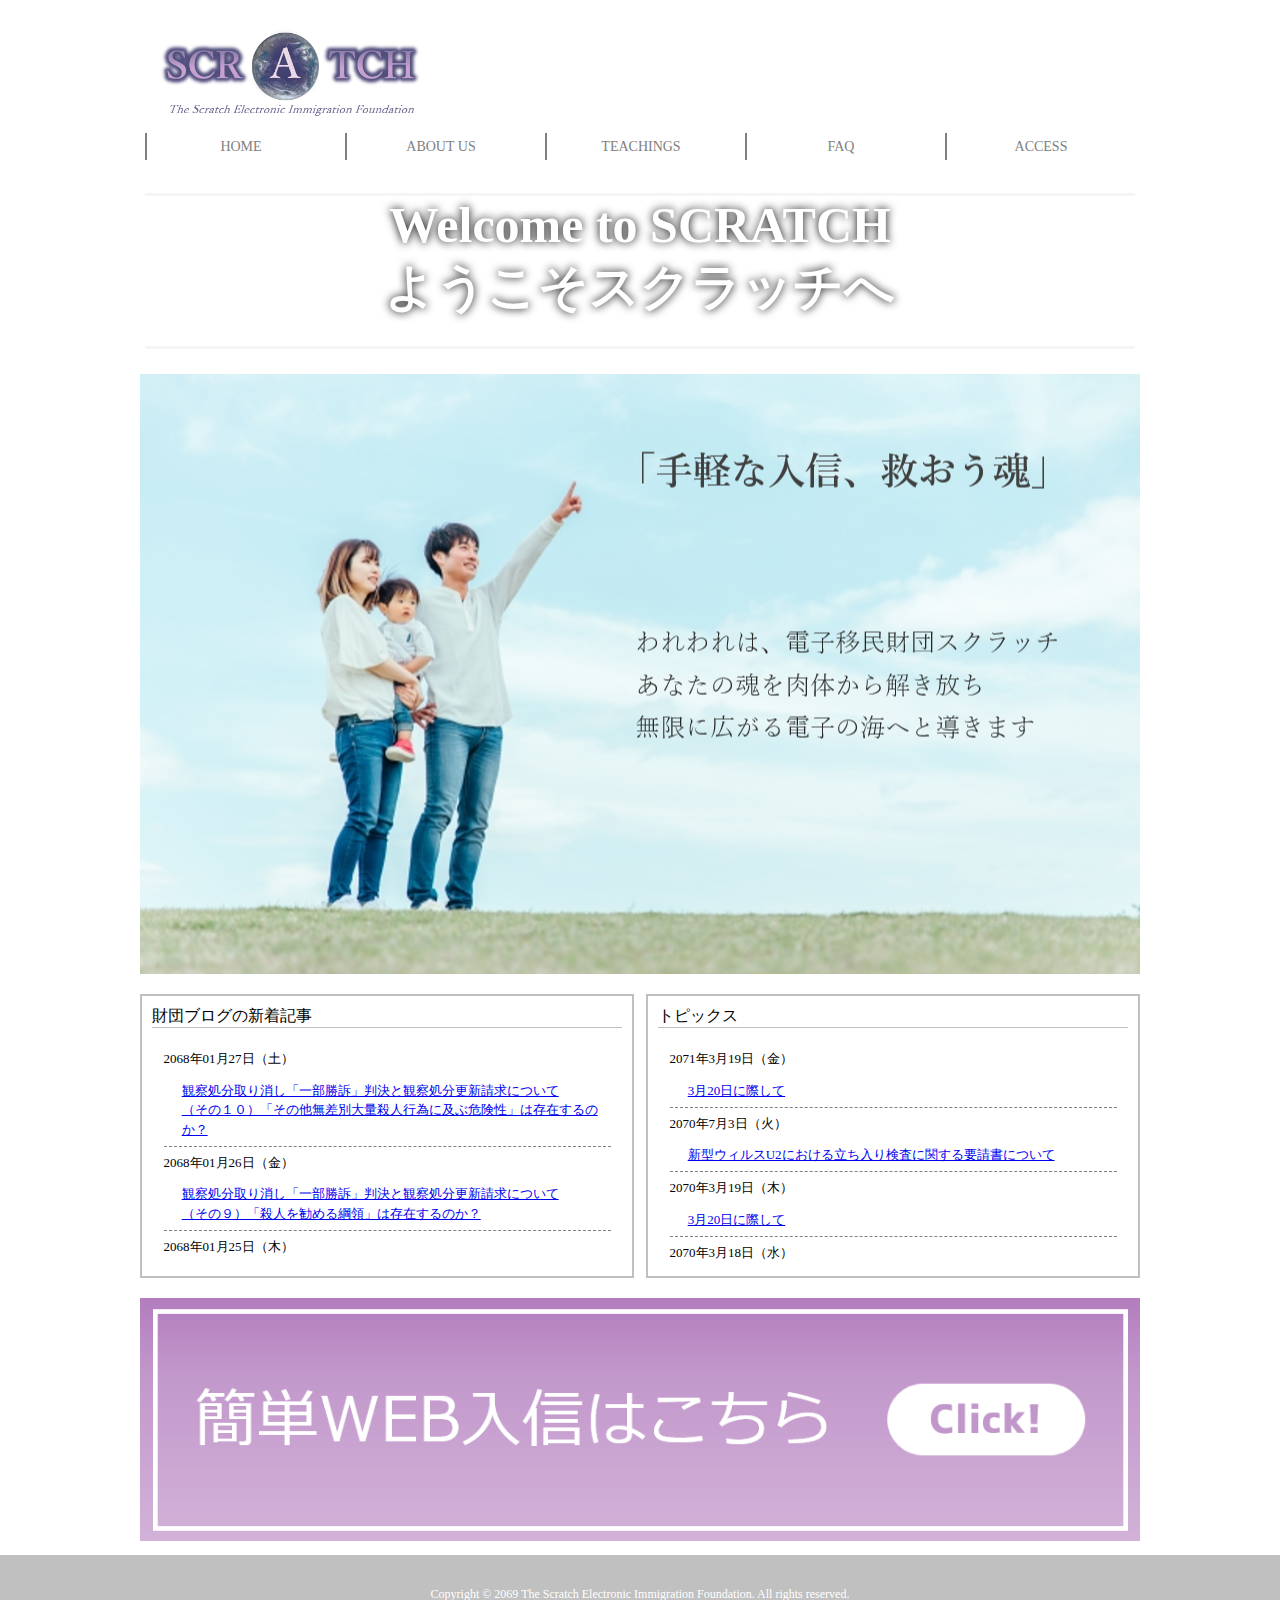
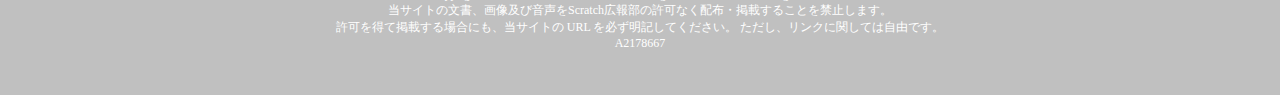
<file: index.html>
<!DOCTYPE html>
<html lang=ja>
    <head>
        <meta charset="UTF-8">
        <link href="style.css" rel="stylesheet" type="text/css">
        <title>電子移民財団スクラッチHP</title>
    </head>
    <body>
        <div id="container">
        <header></header>
        <nav>
            <div id="menu">
                <ul>
                <li><a href="Final_Ex.html">HOME</a></li>
                <li><a href="page_2.html">ABOUT US</a></li>
                <li><a href="page_3.html">TEACHINGS</a></li>
                <li><a href="page_4.html">FAQ</a></li>
                <li><a href="page_5.html">ACCESS</a></li>
                </ul>
            </div>
        </nav>

        <main id="page_1_main">
            <article id="a0">Welcome to SCRATCH<br>ようこそスクラッチへ</article>
            <article id="a3" class="p1"></article>
            <article id="a1" class="p1">
                <p id="topics">財団ブログの新着記事</p>
                <div class="box">
                    <ul>
                    <p>2068年01月27日（土）</p>
                    <li><a href="page_0.html">観察処分取り消し「一部勝訴」判決と観察処分更新請求について<br>（その１０）「その他無差別大量殺人行為に及ぶ危険性」は存在するのか？</a></li>
                    <p>2068年01月26日（金）</p>
                    <li><a href="page_0.html">観察処分取り消し「一部勝訴」判決と観察処分更新請求について<br>（その９）「殺人を勧める綱領」は存在するのか？</a></li>
                    <p>2068年01月25日（木）</p>
                    <li><a href="page_0.html">観察処分取り消し「一部勝訴」判決と観察処分更新請求について<br>（その８）「無差別大量殺人行為当時の役員」が現在も役員なのか？</a></li>
                    <p>2068年01月24日（水）</p>
                    <li><a href="page_0.html">観察処分取り消し「一部勝訴」判決と観察処分更新請求について<br>（その７）「無差別大量殺人行為当時の構成員」が現在も構成員なのか？</a></li>
                    <p>2068年01月23日（火）</p>
                    <li><a href="page_0.html">観察処分取り消し「一部勝訴」判決と観察処分更新請求について<br>（その６）「首謀者の影響力」は存在するのか？</a></li>
                    <p>2068年01月22日（月）</p>
                    <li><a href="page_0.html">観察処分取り消し「一部勝訴」判決と観察処分更新請求について<br>（その５）観察処分の「５つの要件」とは？</a></li>
                    <p>2067年11月20日（月）</p>
                    <li><a href="page_0.html">観察処分取り消し「一部勝訴」判決と観察処分更新請求について<br>（その４）対象は「スクラッチ」と「エンジェル・リング」だけではない</a></li>
                    <p>2067年11月16日（木）</p>
                    <li><a href="page_0.html">観察処分取り消し「一部勝訴」判決と観察処分更新請求について<br>（その３）観察処分、真の対象団体とは？</a></li>
                    <p>2067年11月13日（月）</p>
                    <li><a href="page_0.html">観察処分取り消し「一部勝訴」判決と観察処分更新請求について<br>（その２）「2団体一体論」VS「架空団体論」</a></li>
                    <p>2067年11月09日（木）</p>
                    <li><a href="page_0.html">観察処分取り消し「一部勝訴」判決と観察処分更新請求について<br>（その１）Scratch、再び「一部訴訟」す</a></li>
                
                    </ul>
                </div>
            </article>
            <article id="a2" class="p1">
                <p id="topics">トピックス</p>
                <div class="box">
                    <ul>
                    <p>2071年3月19日（金）</p>
                    <li><a href="page_0.html">3月20日に際して</a></li>
                    <p>2070年7月3日（火）</p>
                    <li><a href="page_0.html">新型ウィルスU2における立ち入り検査に関する要請書について</a></li>
                    <p>2070年3月19日（木）</p>
                    <li><a href="page_0.html">3月20日に際して</a></li>
                    <p>2070年3月18日（水）</p>
                    <li><a href="page_0.html">被害者の方々への補償について</a></li>
                    <p>2070年1月21日（火）</p>
                    <li><a href="page_0.html">一連の事件の被害者の方々への支払いについて</a></li>
                    </ul>
                </div>
            </article>
            <article id="a4" class="p1">
                <a href="page_0.html"><img src="images/enter.png" sizes="cover"></a>
            </article>
        </main>

        <footer>
            <p>Copyright © 2069 The Scratch Electronic Immigration Foundation. All rights reserved.<br>
                当サイトの文書、画像及び音声をScratch広報部の許可なく配布・掲載することを禁止します。<br>
                許可を得て掲載する場合にも、当サイトの URL を必ず明記してください。 ただし、リンクに関しては自由です。<br>
                A2178667
            </p>
        </footer>
        

        </div> <!-- container -->
    </body>
</html>
</file>
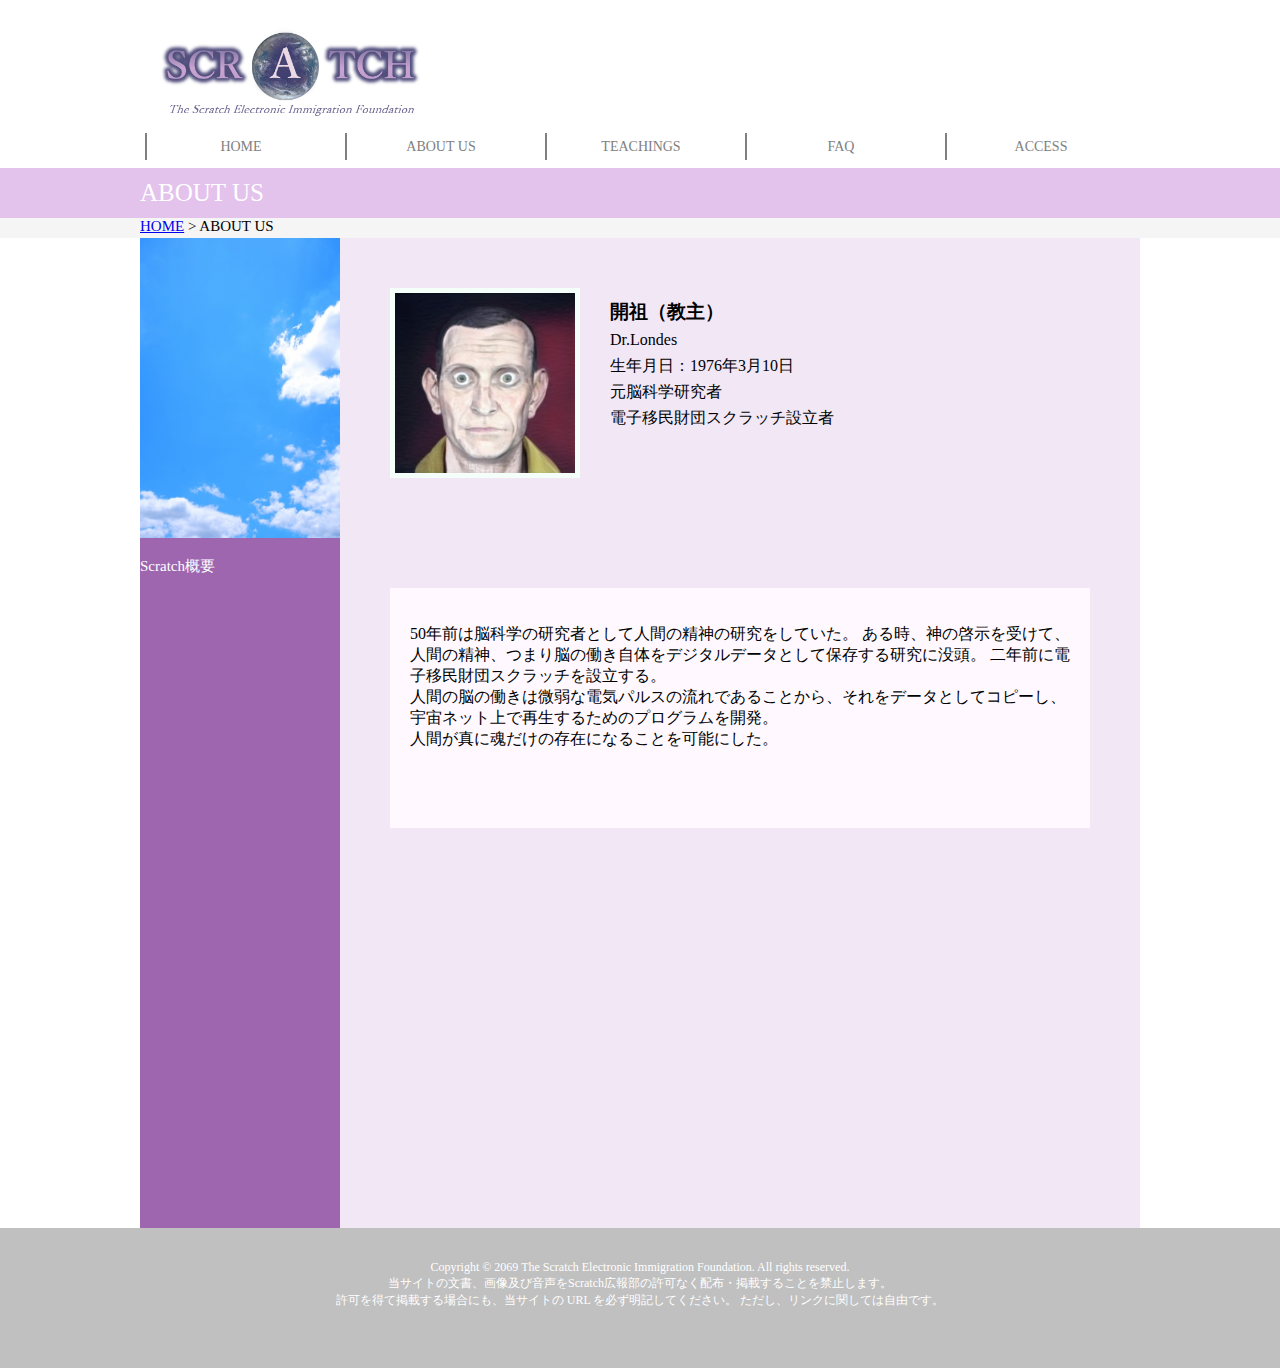
<file: page_2.html>
﻿
<!DOCTYPE html>
<html lang=ja>
    <head>
        <meta charset="UTF-8">
        <link href="style.css" rel="stylesheet" type="text/css">
        <title>電子移民財団スクラッチHP</title>
    </head>
    <body>
    <div id="container">
        <header></header>
        <nav>
            <div id="menu">
                <ul>
                <li><a href="index.html">HOME</a></li>
                <li><a href="page_2.html">ABOUT US</a></li>
                <li><a href="page_3.html">TEACHINGS</a></li>
                <li><a href="page_4.html">FAQ</a></li>
                <li><a href="page_5.html">ACCESS</a></li>
                </ul>
            </div>
        </nav>
        
        <div id="Item1" class="Item"><p>ABOUT US</p></div>
        <div id="Item2" class="Item"><a href="Final_Ex.html">HOME</a> &gt; ABOUT US</div>

        <aside id="page_2_aside">
            <img src="images/22138390_s.jpg">
            <p>Scratch概要</p>
        </aside>

        <main id="page_2_main">
            <img src="images/londes.jpeg">
            <article id="londes">
                <h3>開祖（教主）</h3>
                <p>Dr.Londes</p>
                <p>生年月日：1976年3月10日</p>
                <p>元脳科学研究者</p>
                <p>電子移民財団スクラッチ設立者</p>
                
            </article>
            <article id="londes2">
                <p>50年前は脳科学の研究者として人間の精神の研究をしていた。
                    ある時、神の啓示を受けて、人間の精神、つまり脳の働き自体をデジタルデータとして保存する研究に没頭。
                    二年前に電子移民財団スクラッチを設立する。<br>
                    人間の脳の働きは微弱な電気パルスの流れであることから、それをデータとしてコピーし、
                    宇宙ネット上で再生するためのプログラムを開発。<br>
                    人間が真に魂だけの存在になることを可能にした。<br>
                    </p>
            </article>
        </main>
        
        <footer><p>Copyright © 2069 The Scratch Electronic Immigration Foundation. All rights reserved.<br>
            当サイトの文書、画像及び音声をScratch広報部の許可なく配布・掲載することを禁止します。<br>
            許可を得て掲載する場合にも、当サイトの URL を必ず明記してください。 ただし、リンクに関しては自由です。</p></footer>
    </div> <!-- container -->
    </body>
</html>
</file>
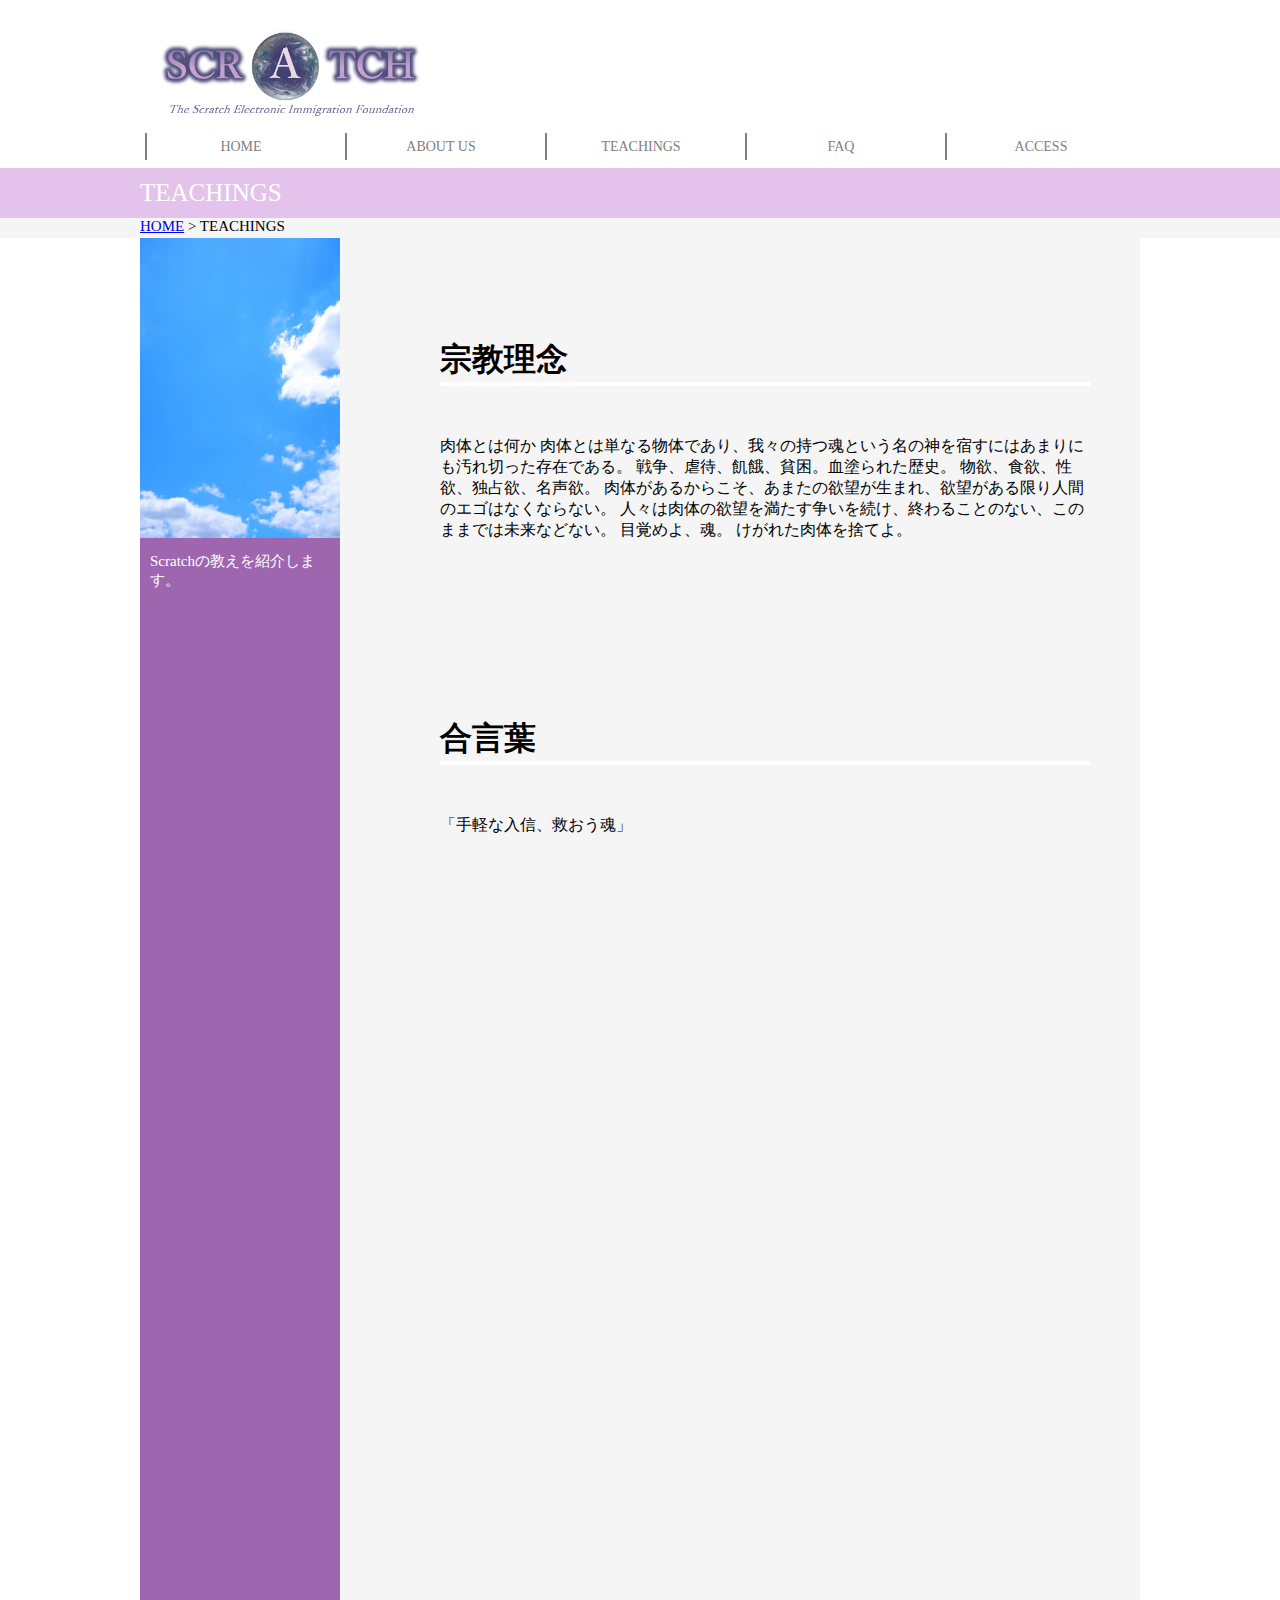
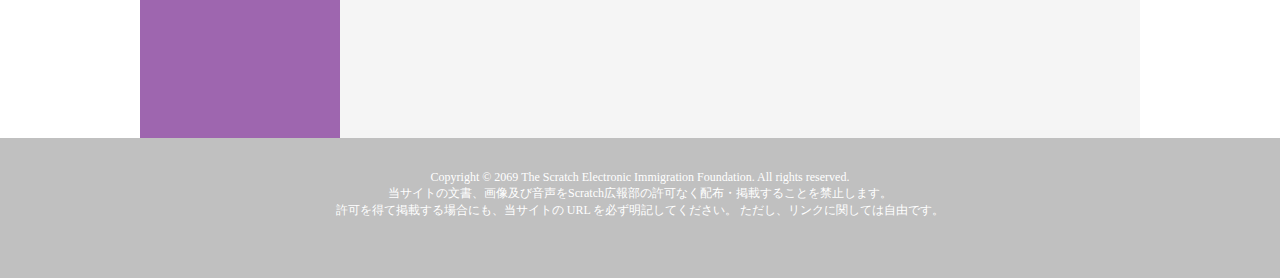
<file: page_3.html>
<!DOCTYPE html>
<html lang=ja>
    <head>
        <meta charset="UTF-8">
        <link href="style.css" rel="stylesheet" type="text/css">
        <title>電子移民財団スクラッチHP</title>
    </head>
    <body>
    <div id="container">
        <header></header>
        <nav>
            <div id="menu">
                <ul>
                <li><a href="index.html">HOME</a></li>
                <li><a href="page_2.html">ABOUT US</a></li>
                <li><a href="page_3.html">TEACHINGS</a></li>
                <li><a href="page_4.html">FAQ</a></li>
                <li><a href="page_5.html">ACCESS</a></li>
                </ul>
            </div>
        </nav>
        
        <div id="Item1" class="Item"><p>TEACHINGS</p></div>
        <div id="Item2" class="Item"><a href="Final_Ex.html">HOME</a> &gt; TEACHINGS</div>

        <aside id="page_3_aside">
            <img src="images/22138390_s.jpg">
            <p>Scratchの教えを紹介します。</p>
        </aside>

        <main id="page_3_main">
            <article>
                <h1 class="Philosophy">宗教理念</h1>
                <p class="Philosophy">
                    肉体とは何か
                    肉体とは単なる物体であり、我々の持つ魂という名の神を宿すにはあまりにも汚れ切った存在である。
                    戦争、虐待、飢餓、貧困。血塗られた歴史。
                    物欲、食欲、性欲、独占欲、名声欲。
                    肉体があるからこそ、あまたの欲望が生まれ、欲望がある限り人間のエゴはなくならない。
                    人々は肉体の欲望を満たす争いを続け、終わることのない、このままでは未来などない。
                    目覚めよ、魂。
                    けがれた肉体を捨てよ。
                </p>
                <br><br><br><br><br><br><br>
                <h1 class="Philosophy">合言葉</h1>
                <p class="Philosophy">
                    「手軽な入信、救おう魂」
                </p>

            </article>
        </main>
        
        <footer><p>Copyright © 2069 The Scratch Electronic Immigration Foundation. All rights reserved.<br>
            当サイトの文書、画像及び音声をScratch広報部の許可なく配布・掲載することを禁止します。<br>
            許可を得て掲載する場合にも、当サイトの URL を必ず明記してください。 ただし、リンクに関しては自由です。</p></footer>
    </div> <!-- container -->
    </body>
</html>
</file>
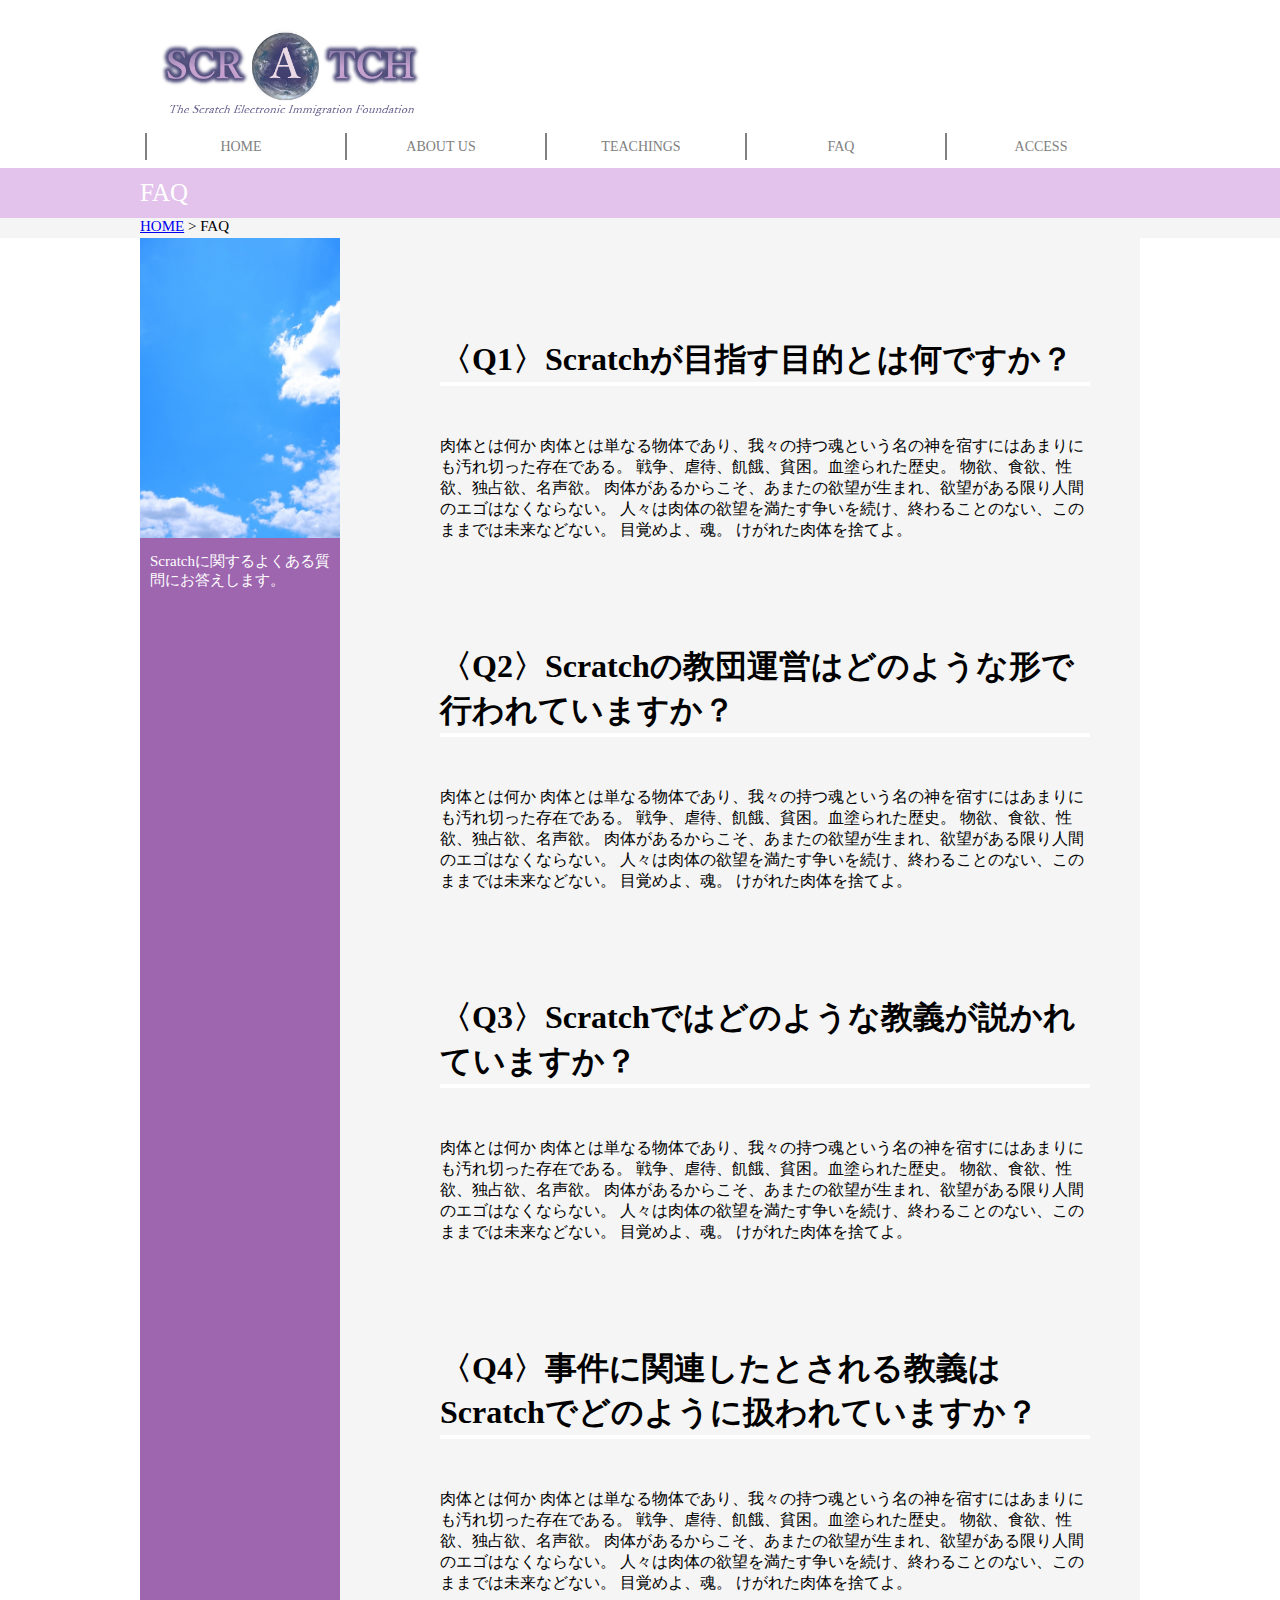
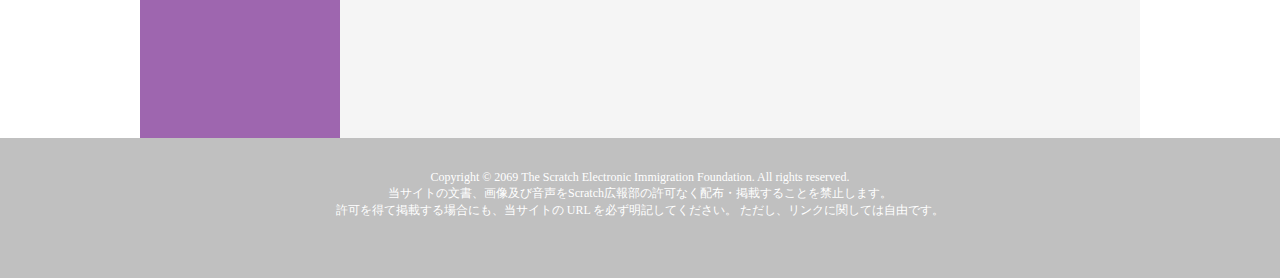
<file: page_4.html>
﻿
<!DOCTYPE html>
<html lang=ja>
    <head>
        <meta charset="UTF-8">
        <link href="style.css" rel="stylesheet" type="text/css">
        <title>電子移民財団スクラッチHP</title>
    </head>
    <body>
    <div id="container">
        <header></header>
        <nav>
            <div id="menu">
                <ul>
                <li><a href="index.html">HOME</a></li>
                <li><a href="page_2.html">ABOUT US</a></li>
                <li><a href="page_3.html">TEACHINGS</a></li>
                <li><a href="page_4.html">FAQ</a></li>
                <li><a href="page_5.html">ACCESS</a></li>
                </ul>
            </div>
        </nav>
        
        <div id="Item1" class="Item"><p>FAQ</p></div>
        <div id="Item2" class="Item"><a href="index.html">HOME</a> &gt; FAQ</div>

        <aside id="page_3_aside">
            <img src="images/22138390_s.jpg">
            <p>Scratchに関するよくある質問にお答えします。</p>
        </aside>

        <main id="page_3_main">
            <article>
                <h1 class="Philosophy">〈Q1〉Scratchが目指す目的とは何ですか？</h1>
                <p class="Philosophy">
                    肉体とは何か
                    肉体とは単なる物体であり、我々の持つ魂という名の神を宿すにはあまりにも汚れ切った存在である。
                    戦争、虐待、飢餓、貧困。血塗られた歴史。
                    物欲、食欲、性欲、独占欲、名声欲。
                    肉体があるからこそ、あまたの欲望が生まれ、欲望がある限り人間のエゴはなくならない。
                    人々は肉体の欲望を満たす争いを続け、終わることのない、このままでは未来などない。
                    目覚めよ、魂。
                    けがれた肉体を捨てよ。
                </p>
                <br><br><br>
                <h1 class="Philosophy">〈Q2〉Scratchの教団運営はどのような形で行われていますか？</h1>
                <p class="Philosophy">
                    肉体とは何か
                    肉体とは単なる物体であり、我々の持つ魂という名の神を宿すにはあまりにも汚れ切った存在である。
                    戦争、虐待、飢餓、貧困。血塗られた歴史。
                    物欲、食欲、性欲、独占欲、名声欲。
                    肉体があるからこそ、あまたの欲望が生まれ、欲望がある限り人間のエゴはなくならない。
                    人々は肉体の欲望を満たす争いを続け、終わることのない、このままでは未来などない。
                    目覚めよ、魂。
                    けがれた肉体を捨てよ。
                </p>
                <br><br><br>
                <h1 class="Philosophy">〈Q3〉Scratchではどのような教義が説かれていますか？</h1>
                <p class="Philosophy">
                    肉体とは何か
                    肉体とは単なる物体であり、我々の持つ魂という名の神を宿すにはあまりにも汚れ切った存在である。
                    戦争、虐待、飢餓、貧困。血塗られた歴史。
                    物欲、食欲、性欲、独占欲、名声欲。
                    肉体があるからこそ、あまたの欲望が生まれ、欲望がある限り人間のエゴはなくならない。
                    人々は肉体の欲望を満たす争いを続け、終わることのない、このままでは未来などない。
                    目覚めよ、魂。
                    けがれた肉体を捨てよ。
                </p>
                <br><br><br>
                <h1 class="Philosophy">〈Q4〉事件に関連したとされる教義はScratchでどのように扱われていますか？</h1>
                <p class="Philosophy">
                    肉体とは何か
                    肉体とは単なる物体であり、我々の持つ魂という名の神を宿すにはあまりにも汚れ切った存在である。
                    戦争、虐待、飢餓、貧困。血塗られた歴史。
                    物欲、食欲、性欲、独占欲、名声欲。
                    肉体があるからこそ、あまたの欲望が生まれ、欲望がある限り人間のエゴはなくならない。
                    人々は肉体の欲望を満たす争いを続け、終わることのない、このままでは未来などない。
                    目覚めよ、魂。
                    けがれた肉体を捨てよ。
                </p>

            </article>
        </main>
        
        <footer><p>Copyright © 2069 The Scratch Electronic Immigration Foundation. All rights reserved.<br>
            当サイトの文書、画像及び音声をScratch広報部の許可なく配布・掲載することを禁止します。<br>
            許可を得て掲載する場合にも、当サイトの URL を必ず明記してください。 ただし、リンクに関しては自由です。</p></footer>
    </div> <!-- container -->
    </body>
</html>
</file>
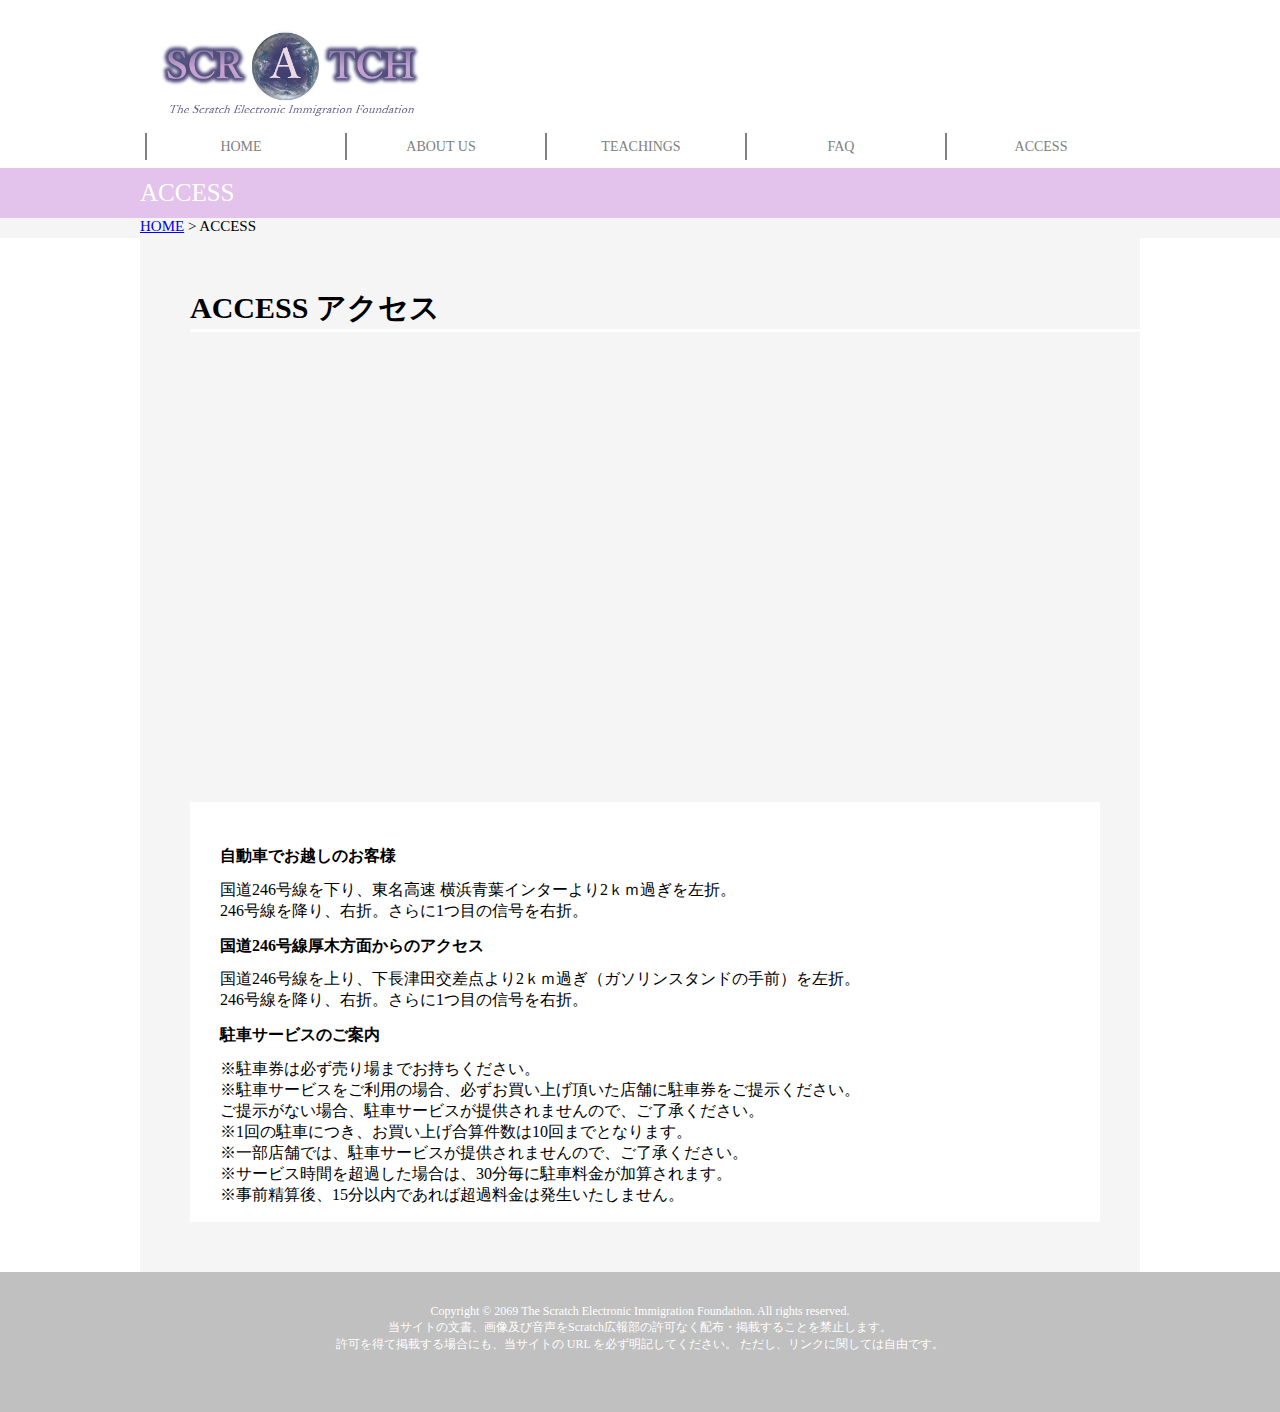
<file: page_5.html>
﻿
<!DOCTYPE html>
<html lang=ja>
    <head>
        <meta charset="UTF-8">
        <link href="style.css" rel="stylesheet" type="text/css">
        <title>電子移民財団スクラッチHP</title>
    </head>
    <body>
    <div id="container">
        <header></header>
        <nav>
            <div id="menu">
                <ul>
                <li><a href="index.html">HOME</a></li>
                <li><a href="page_2.html">ABOUT US</a></li>
                <li><a href="page_3.html">TEACHINGS</a></li>
                <li><a href="page_4.html">FAQ</a></li>
                <li><a href="page_5.html">ACCESS</a></li>
                </ul>
            </div>
        </nav>
        
        <div id="Item1" class="Item"><p>ACCESS</p></div>
        <div id="Item2" class="Item"><a href="index.html">HOME</a> &gt; ACCESS</div>

        <main id="page_5_main">
            <h1>ACCESS アクセス</h1>
            <iframe src="https://www.google.com/maps/embed?pb=!1m18!1m12!1m3!1d3242.1539800610913!2d139.7046509144877!3d35.64857773937106!2m3!1f0!2f0!3f0!3m2!1i1024!2i768!4f13.1!3m3!1m2!1s0x60188b43fdcbbc25%3A0x2bb88706a21f9819!2sMARS!5e0!3m2!1sja!2sjp!4v1640593613889!5m2!1sja!2sjp" width="600" height="450" style="border:0;" allowfullscreen="" loading="lazy"></iframe>
            <article><h4>自動車でお越しのお客様</h4>
                国道246号線を下り、東名高速 横浜青葉インターより2ｋｍ過ぎを左折。<br>246号線を降り、右折。さらに1つ目の信号を右折。<br>
                <h4>国道246号線厚木方面からのアクセス</h4>
                国道246号線を上り、下長津田交差点より2ｋｍ過ぎ（ガソリンスタンドの手前）を左折。<br>246号線を降り、右折。さらに1つ目の信号を右折。<br>
                <h4>駐車サービスのご案内</h2>
                <p>※駐車券は必ず売り場までお持ちください。<br>
                ※駐車サービスをご利用の場合、必ずお買い上げ頂いた店舗に駐車券をご提示ください。<br>
                ご提示がない場合、駐車サービスが提供されませんので、ご了承ください。<br>
                ※1回の駐車につき、お買い上げ合算件数は10回までとなります。<br>
                ※一部店舗では、駐車サービスが提供されませんので、ご了承ください。<br>
                ※サービス時間を超過した場合は、30分毎に駐車料金が加算されます。<br>
                ※事前精算後、15分以内であれば超過料金は発生いたしません。</p>    
            </article>
            </main>
        
        <footer><p>Copyright © 2069 The Scratch Electronic Immigration Foundation. All rights reserved.<br>
            当サイトの文書、画像及び音声をScratch広報部の許可なく配布・掲載することを禁止します。<br>
            許可を得て掲載する場合にも、当サイトの URL を必ず明記してください。 ただし、リンクに関しては自由です。</p></footer>
    </div> <!-- container -->
    </body>
</html>
</file>
<file: style.css>
html {
    overflow-x:hidden;
}
body{
    display: flex;
    justify-content: center;
    background-color: white;
}
#container{
    width: 1000px;
    display: flex;
    flex-wrap: wrap;
    
}
header {
    display: flex;
    width: 100%;
    height: 120px;
    background-image: url("images/icon.png");
    background-repeat: no-repeat;
    background-size: cover;
}
nav{
    width: 100%;
    height: 40px;
    background-color: unset;
}
.Item{
    width: 100vw;
    margin: 0px calc(50% - 50vw);
    padding: 0px calc(50vw - 50%);
}
#Item1{
    height: auto;
    background-color: #e3c3ec;
    color: white;
    font-size: 25px;
    line-height: 0px;
}
#Item2{
    height: 20px;
    background-color: whitesmoke;
    color: black;
    font-size: 15px;
}
#Item a{
    color: black;
}
#Item a:hover{
    color: gray;
}
main{
    display: flex;
    flex-wrap: wrap;
    width: 80%;
    height: 1500px;
    background: #f2e7f5
}
#name{
    margin: 70px 40px;
}
aside{
    width: 20%;
    height: 1500px;
    background-color: #9e66af;
    color: white;
    font-size: 15px;
}
footer{  
    width: 100vw;
    height: 100px;
    background-color: silver;
    color: #fff;
    text-align: center;
    font-size: 12px;
    padding: 20px;
    margin: 0px calc(50% - 50vw);
    margin-bottom: -10px;

}


/* グローバルナビのレイアウト */
#menu ul {
    display: flex;
    flex-direction: row;
    margin: 0px; 
    padding: 0px;
    list-style: none;
}
#menu li {
    width: 100%;
    padding: 5px;
    border-bottom: none;
}
#menu li a{
    display: block;
    border-left: 2px solid gray;
    background-color: white;
    padding: 3px;
    color: gray;
    text-decoration: none;
    margin: 0px;
    text-align: center;
    font-size: 14px;
}
#menu li a:hover {
    border-left: 2px solid gray;
    background-color: #fff;
    color: rgb(184, 184, 184);
    
}

/* ローカルナビのレイアウト */
#links ul {
    margin: 0;
    padding: 20px;
    list-style: none;
}
#links li {
    width: 100%;
}
#links li a{
    display: block;
    border: 1px solid #666;
    background-color: #ccc;
    padding: 3px;
    color: #333;
    margin: 10px 1px;
    text-align: center;
    font-size: 14px;
}
#links li a:hover {
    border: 1px solid #fff;
    background-color: #26c;
}
    
/*page_0*/
#page_0_body{
    background-image: url(images/22785036_l.jpg);
    background-repeat: no-repeat;
    background-size: cover;
}
#sample {
    width: 100%;
    padding: 0;
    font-size: 10px;
    background-color: none;
    color: white;
    text-align: left;
    border-radius: none;
}

/*page_1*/
#page_1_main{
    display: flex;
    justify-content: space-between;
    width: 100%;
    height: auto;
    padding: 0px;
    padding-top: 20px;
    background: unset;
}
.p1{
    background-color: white;
    margin-top: 20px;
    border: 2px solid silver;
}
#a0{
    flex-direction: column;
    width: 100%;
    height: 150px;
    font-size: 50px;
    font-family: "游明朝 Demibold",serif;

    font-weight:bold;
	color: #FFF;
	text-shadow: 0 0 0.2em rgba(0,0,0,1);
    text-align: center;
    margin: 5px;

    border-top: whitesmoke solid 3px;
    border-bottom: solid whitesmoke 3px;
    /*
    background-image: url(images/r.jpg);
    background-repeat: no-repeat;
    background-position: center;
    background-size: 120%;
*/
    
    
}
#a1{
    flex-wrap: wrap;
    width:49%;
    height: 280px;
}
#topics{
    border-bottom: 1px solid silver;
    margin: 10px;

}
.box{
    width: 94%;
    height: 80%;
    overflow-y: scroll;
    margin: 15px;
    
    font-size: 13px;
    line-height: 5px;
}
ul{
    position: relative;
    padding: 0 0.5em;
}
ul li{
    line-height: 1.5;
    padding: 0.5em 0 0.5em 1.4em;
    border-bottom: dashed 1px gray;
}
ul li:last-of-type{
    border-bottom: none;
}
#a2{
    flex-wrap: wrap;
    width:49%;
    height: 280px;
}
#a3{
    flex-direction: column;
    width:100%;
    height: 600px;
    font-size: 30px;
    text-align: center;
    background-image: url(images/save.png);
    background-size: cover;
    background-position-y: center;
    border: none;
}
#a4{
    flex-direction: column;
    width:100%;
    height: auto;
    border: none;
    margin-bottom: 10px;
}
#a4 img{
    width: 1000px;
}
/*page_2*/
#page_2_main{
    display: flex;
    height: auto;
    background-color: #f2e7f5;
}
#page_2_aside{
    height: auto;
}
#page_2_aside img{
    width: 100%;
}
#page_2_main img{
    margin: 50px 30px 0px 50px;
    width: 180px;
    height: 180px;
    border-width: 5px;
    border-style: solid;
    border-color: mintcream;
    float: left;
}
#londes{
    flex-wrap: wrap;
    margin: 50px 30px 0px 0px;
    width: 50%;
    height: 250px;
    background-color: none;
    line-height: 10px;
}
#londes2{
    flex-direction: column;
    width: 100%;
    height: 200px;
    background-color: #fff9ff;
    margin: 50px 50px 400px 50px;
    padding: 20px;

}
/*page_3*/
#page_3_main{
    background-color: whitesmoke;
}
#page_3_main article{
    margin: 50px;
    background-color: none;
}
h1.Philosophy{
    margin: 50px 0px 0px 50px;
    border-bottom: 4px solid white;
}
p.Philosophy{
    margin: 50px 0px 0px 50px;
    background-color: none;
}
#page_3_aside img{
    width: 200px;
}
#page_3_aside p{
    
    margin: 10px;
}
/*page_5_maim*/
#page_5_main{
    display: flex;
    justify-content: space-around;
    flex-direction: column;
    width: 100%;
    height: auto;
    background-color: whitesmoke;
}
#page_5_main h1{
    margin: 50px 0 0 50px;
    font-size: 30px;
    border-bottom: 3px solid white;
}
#page_5_main iframe{
    width: 90%;
    height: 400px;
    margin: 50px 50px 10px 50px;
}
#page_5_main article{
    width: 85%;
    height: auto;
    background-color: white;
    margin: 10px 50px 50px 50px;
    padding: 30px;
    padding-bottom: 0px;
}
#page_5_main article h4{
    line-height: 5px;
}
</file>
